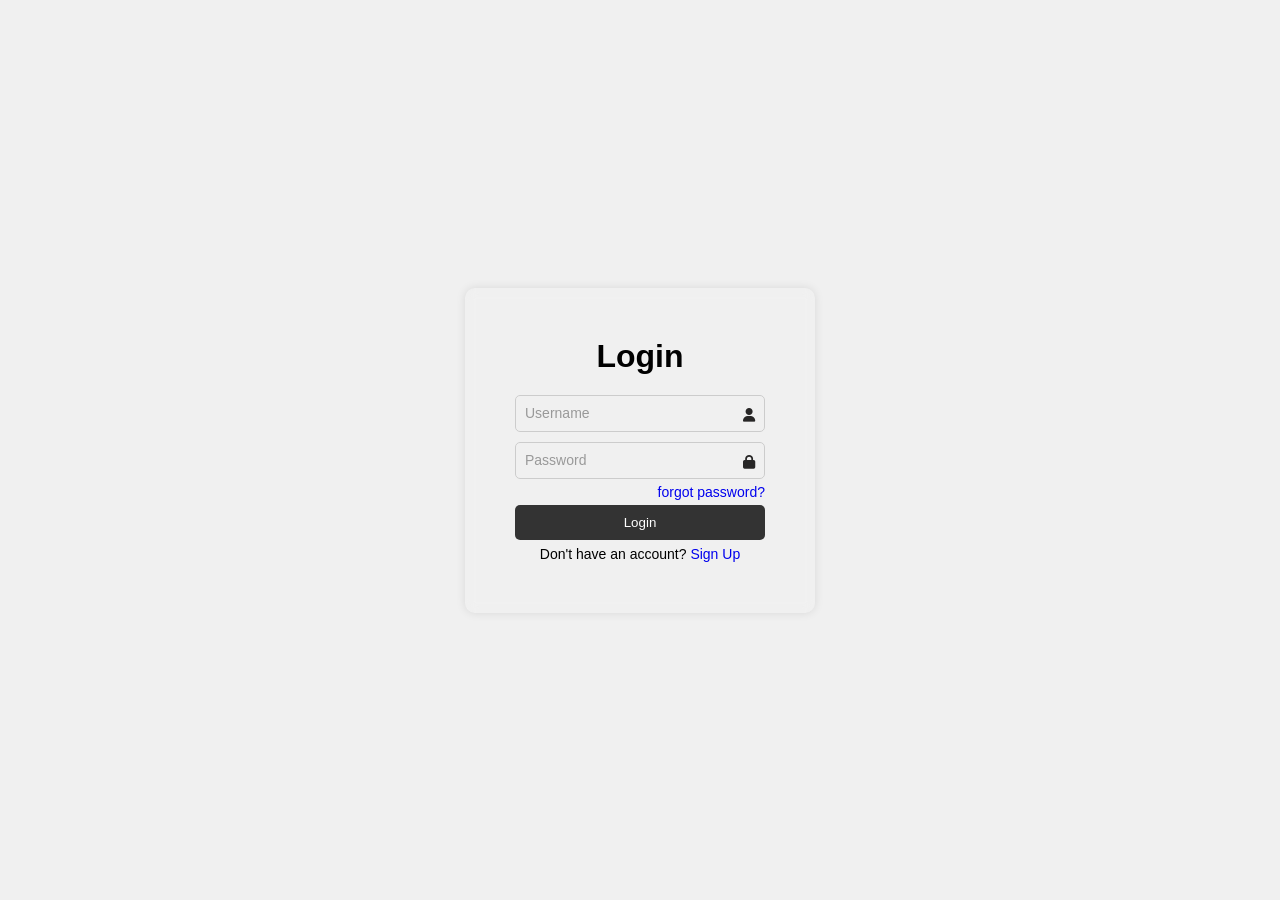
<file: main.html>
<!DOCTYPE html>
<html lang="en">
<head>
    <meta charset="UTF-8">
    <meta name="viewport" content="width=device-width, initial-scale=1.0">
    <title>Document</title>
    <link rel="stylesheet" href="main.css">
    <link rel="stylesheet" href="https://cdnjs.cloudflare.com/ajax/libs/font-awesome/6.4.0/css/all.min.css">
</head>
<body>
    <div class="container">
        <div id="login-page" class="login-form">
            <form action="#">
                <h1>Login</h1>
                <div class="input-box">
                    <input type="text" id="l-username" required>
                    <label>Username</label>
                    <i class="fa-solid fa-user"></i>
                </div>
                <div class="input-box">
                    <input type="password" id="l-password" required>
                    <label>Password</label>
                    <i class="fa-solid fa-lock"></i>
                </div>
                <div class="forg-pass">
                    <a href="#">forgot password?</a>
                </div>
                <div class="login-btn">
                    <button type="submit">Login</button>
                </div>
                <div class="no-acc">
                    <label>Don't have an account? <a href="#" onclick="showSignup()">Sign Up</a></label>
                </div>

            </form>
        </div>

        <div class="hidden" id="signup-page">
            <form action="#">
                <h1>Sign Up</h1>
                <div class="input-box">
                    <input type="text" id="s-username" required>
                    <label>Username</label>
                    <i class="fa-solid fa-user"></i>
                </div>
                <div class="input-box">
                    <input type="email" id="s-email" required>
                    <label>Email</label>
                    <i class="fa-solid fa-envelope"></i>
                </div>
                <div class="input-box">
                    <input type="number" id="s-contact" required>
                    <label>Contact Number</label>
                    <i class="fa-solid fa-phone"></i>
                </div>
                <div class="input-box">
                    <input type="password" id="s-password" required>
                    <label>Password</label>
                    <i class="fa-solid fa-lock"></i>
                </div>
                <div class="signup-btn">
                    <button type="submit">Sign Up</button>
                </div>
                <div class="have-acc">
                    <label>Already have an account? <a href="#" onclick="showLogin()">Login</a></label>
                </div>
            </form>
        </div>
    </div>

    <script>
        function showSignup() {
            document.getElementById('login-page').classList.add('hidden');
            document.getElementById('signup-page').classList.remove('hidden');
        }

        function showLogin() {
            document.getElementById('signup-page').classList.add('hidden');
            document.getElementById('login-page').classList.remove('hidden');
        }
    </script>
</body>
</html>
</file>
<file: main.css>
* {
    margin: 0;
    padding: 0;
    box-sizing: border-box;
    text-decoration: none;
}

body {
    font-family: 'Poppins', sans-serif;
    background: #f0f0f0;
    display: flex;
    flex-direction: column;
    justify-content: center;
    align-items: center;
    min-height: 100vh;
}

form {
    text-align: center;
}

h1 {
    margin-bottom: 20px;
}

.container {
    box-shadow: 0 0 10px rgba(0, 0, 0, 0.1);
    padding: 50px;
    width: 350px;
    backdrop-filter: blur(6px);
    border-radius: 10px;
}

.login-form .input-box {
    position: relative;
    margin: 10px 0px 0px 0px;
}

.login-form .input-box input {
    width: 100%;
    padding: 10px;
    border: 1px solid #ccc;
    outline: none;
    border-radius: 5px;
    background-color: transparent;
}

.login-form .input-box label {
    position: absolute;
    top: 50%;
    left: 10px;
    transform: translateY(-50%);
    color: #999;
    font-size: 14px;
    pointer-events: none;
    transition: 0.3s;
}

.login-form .input-box input:focus ~ label,
.login-form .input-box input:valid ~ label {
    top: 0%;
    left: 10px;
    font-size: 10px;
    color: #2c2c2c;
    background-color:  #f0f0f0;
    padding: 0px 5px;
}

.login-form .input-box i {
    position: absolute;
    top: 55%;
    right: 10px;
    transform: translateY(-50%);
    font-size: 14px;
    color: #272626;
    cursor: pointer;
}

.forg-pass {
    text-align: right;
    margin: 5px 0px;
    font-size: 14px;
}

.login-form button {
    width: 100%;
    padding: 10px;
    border: none;
    outline: none;
    border-radius: 5px;
    background: #333;
    color: #fff;
    cursor: pointer;
    margin-bottom: 5px;
}

.login-form .no-acc label {
    font-size: 14px;
    
}







.hidden {
    display: none;
}

#signup-page .input-box {
    position: relative;
    margin: 10px 0px 0px 0px;
}

#signup-page .input-box input {
    width: 100%;
    padding: 10px;
    border: 1px solid #ccc;
    outline: none;
    border-radius: 5px;
}

input[type="number"]::-webkit-outer-spin-button,
input[type="number"]::-webkit-inner-spin-button {
    -webkit-appearance: none;
    margin: 0;
}

#signup-page .input-box label {
    position: absolute;
    top: 50%;
    left: 10px;
    transform: translateY(-50%);
    color: #999;
    font-size: 14px;
    pointer-events: none;
    transition: 0.3s;
}

#signup-page .input-box input:focus~label,
#signup-page .input-box input:valid~label {
    top: 0%;
    left: 10px;
    font-size: 10px;
    color: #333;
    background: #f0f0f0;
    padding: 0px 5px;
}

#signup-page .input-box i {
    position: absolute;
    top: 55%;
    right: 10px;
    transform: translateY(-50%);
    font-size: 14px;
    color: #272626;
    cursor: pointer;
}

#signup-page .signup-btn button{
    width: 100%;
    padding: 10px;
    border: none;
    outline: none;
    border-radius: 5px;
    background: #333;
    color: #fff;
    cursor: pointer;
    margin: 10px 0px;
}

#signup-page .have-acc label {
    font-size: 14px;
}
</file>
